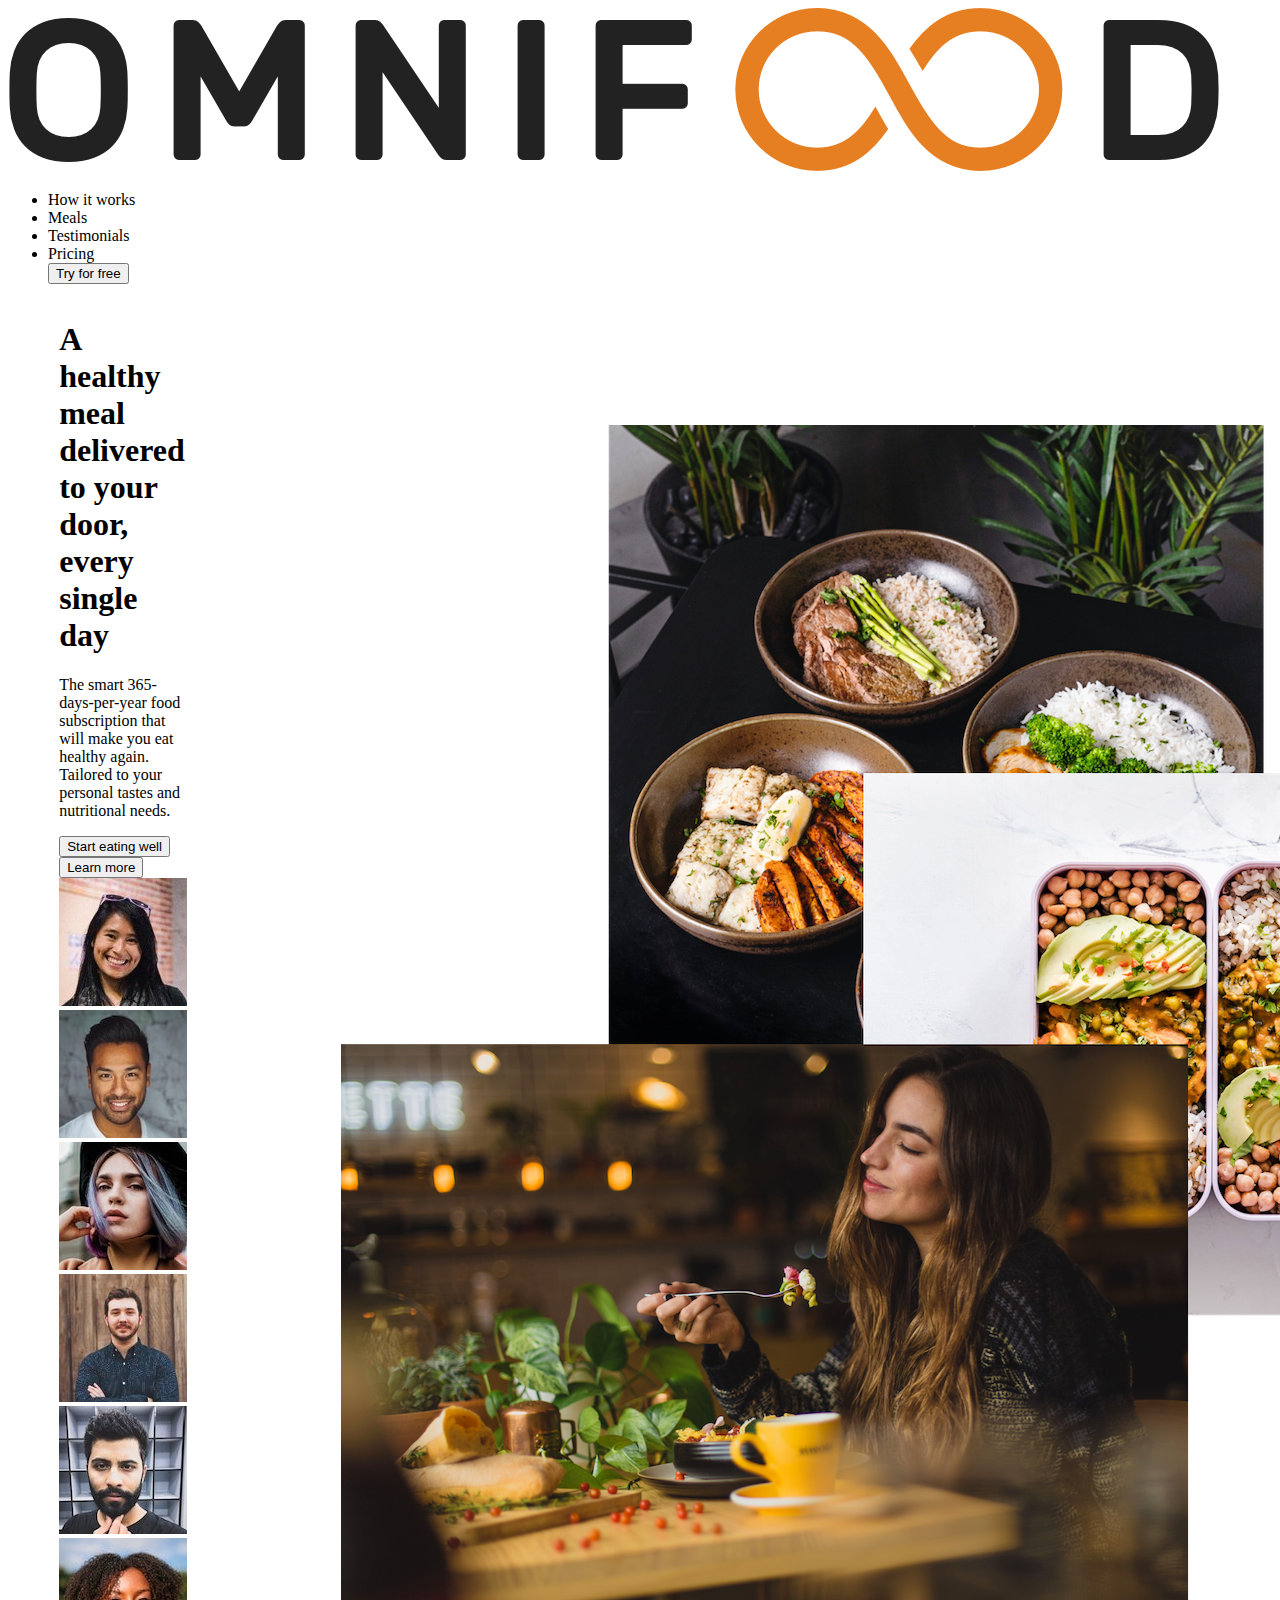
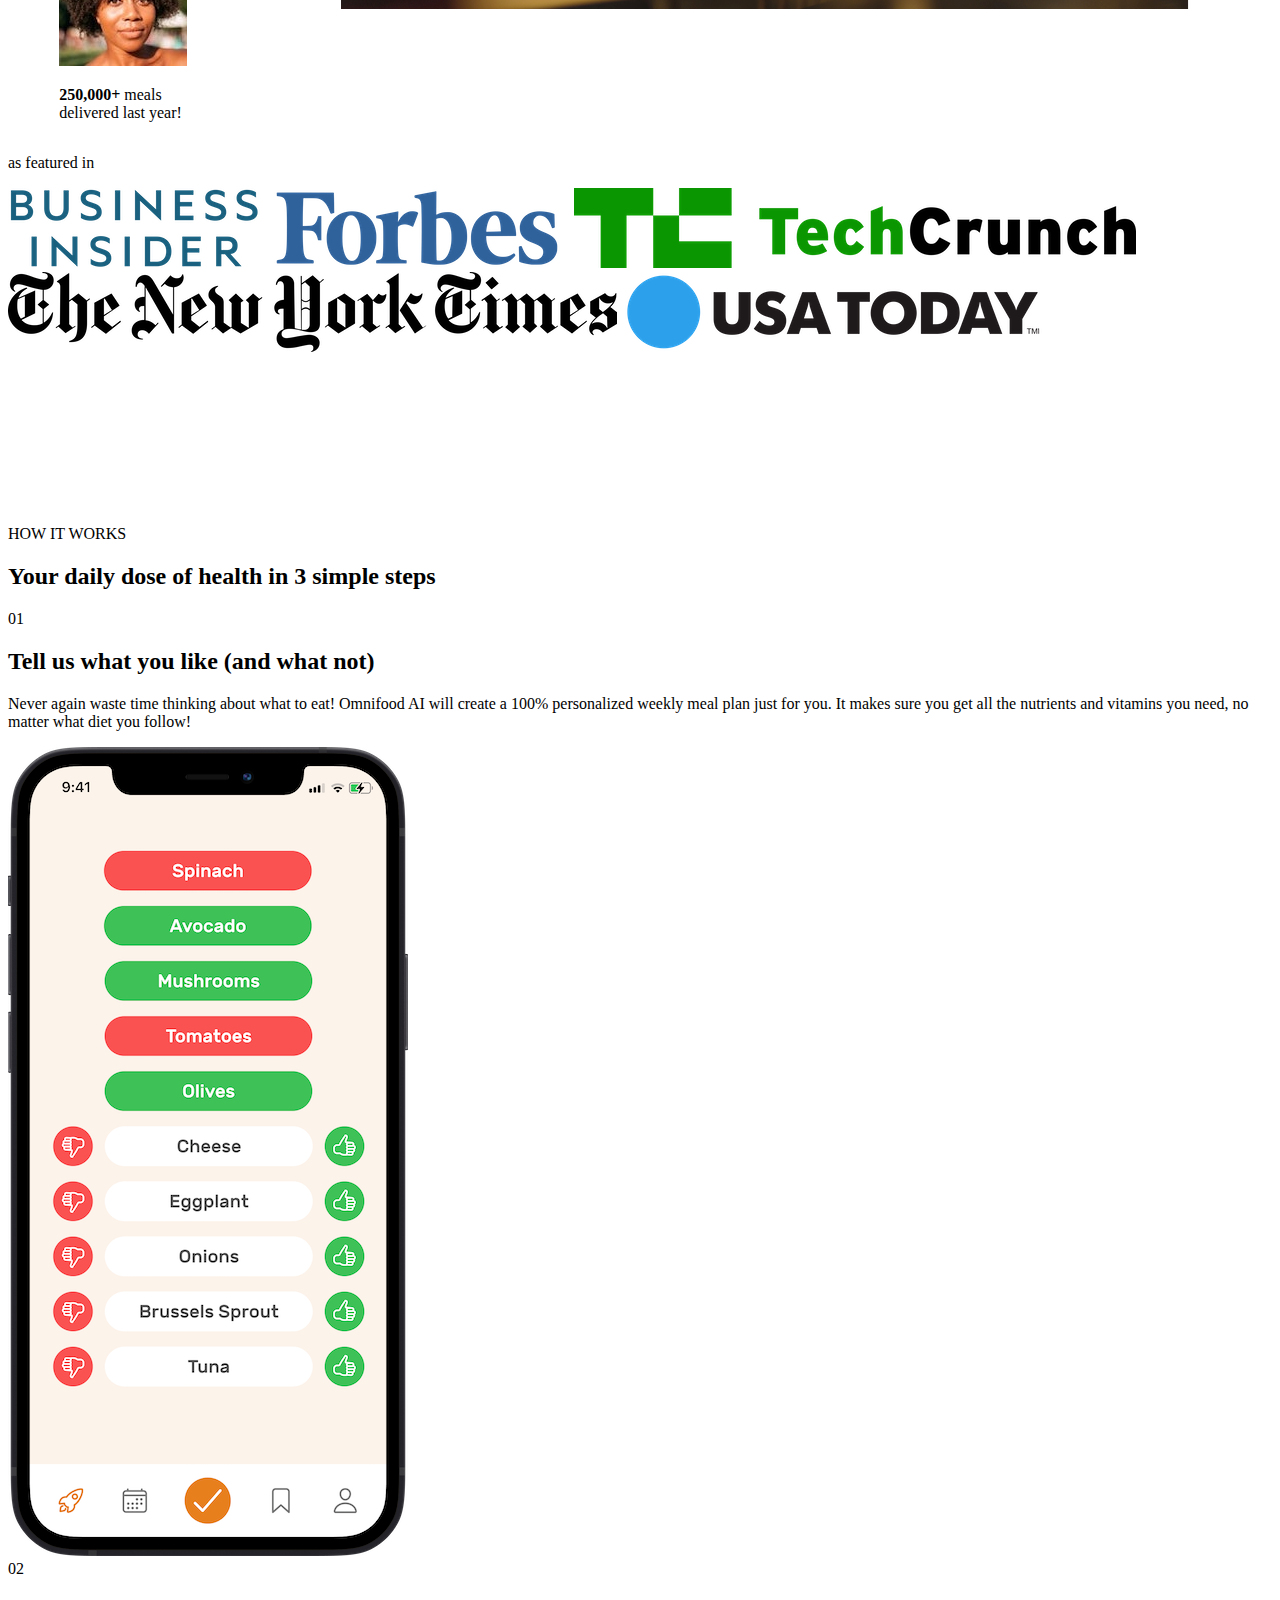
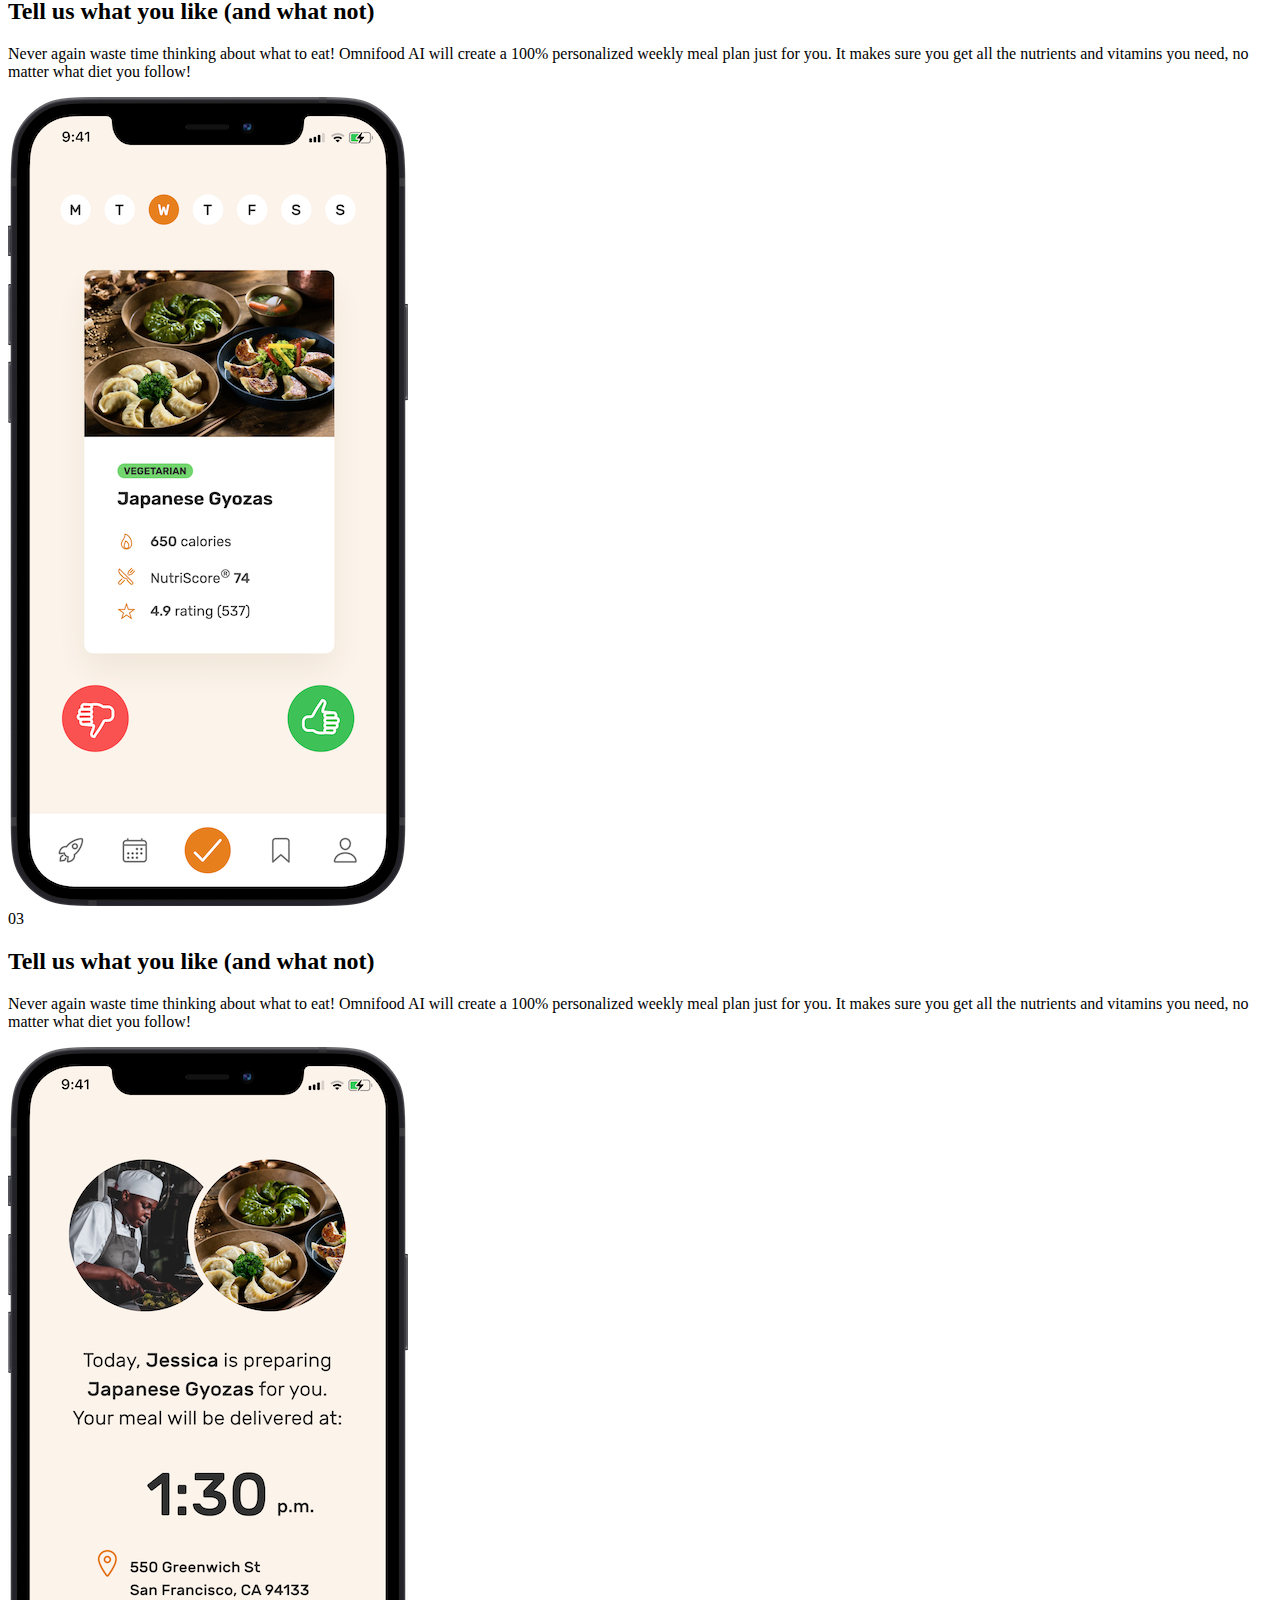
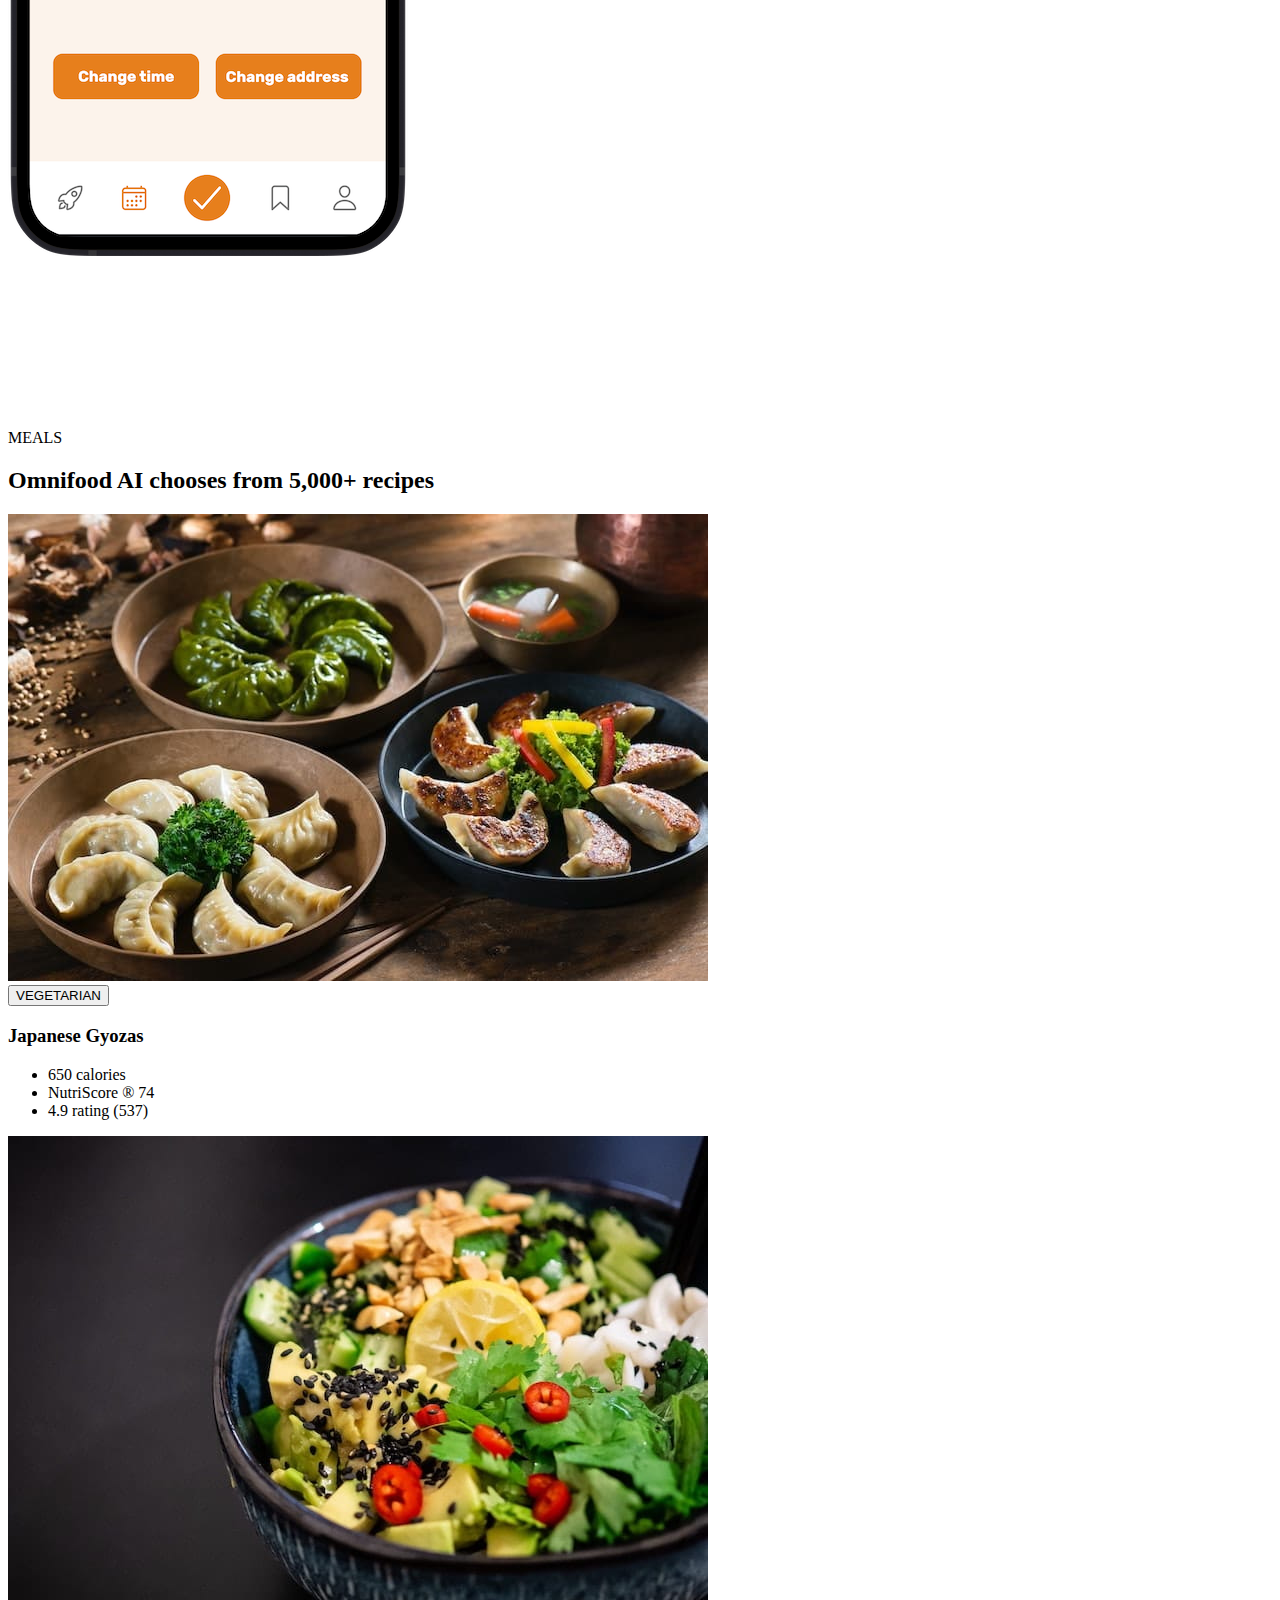
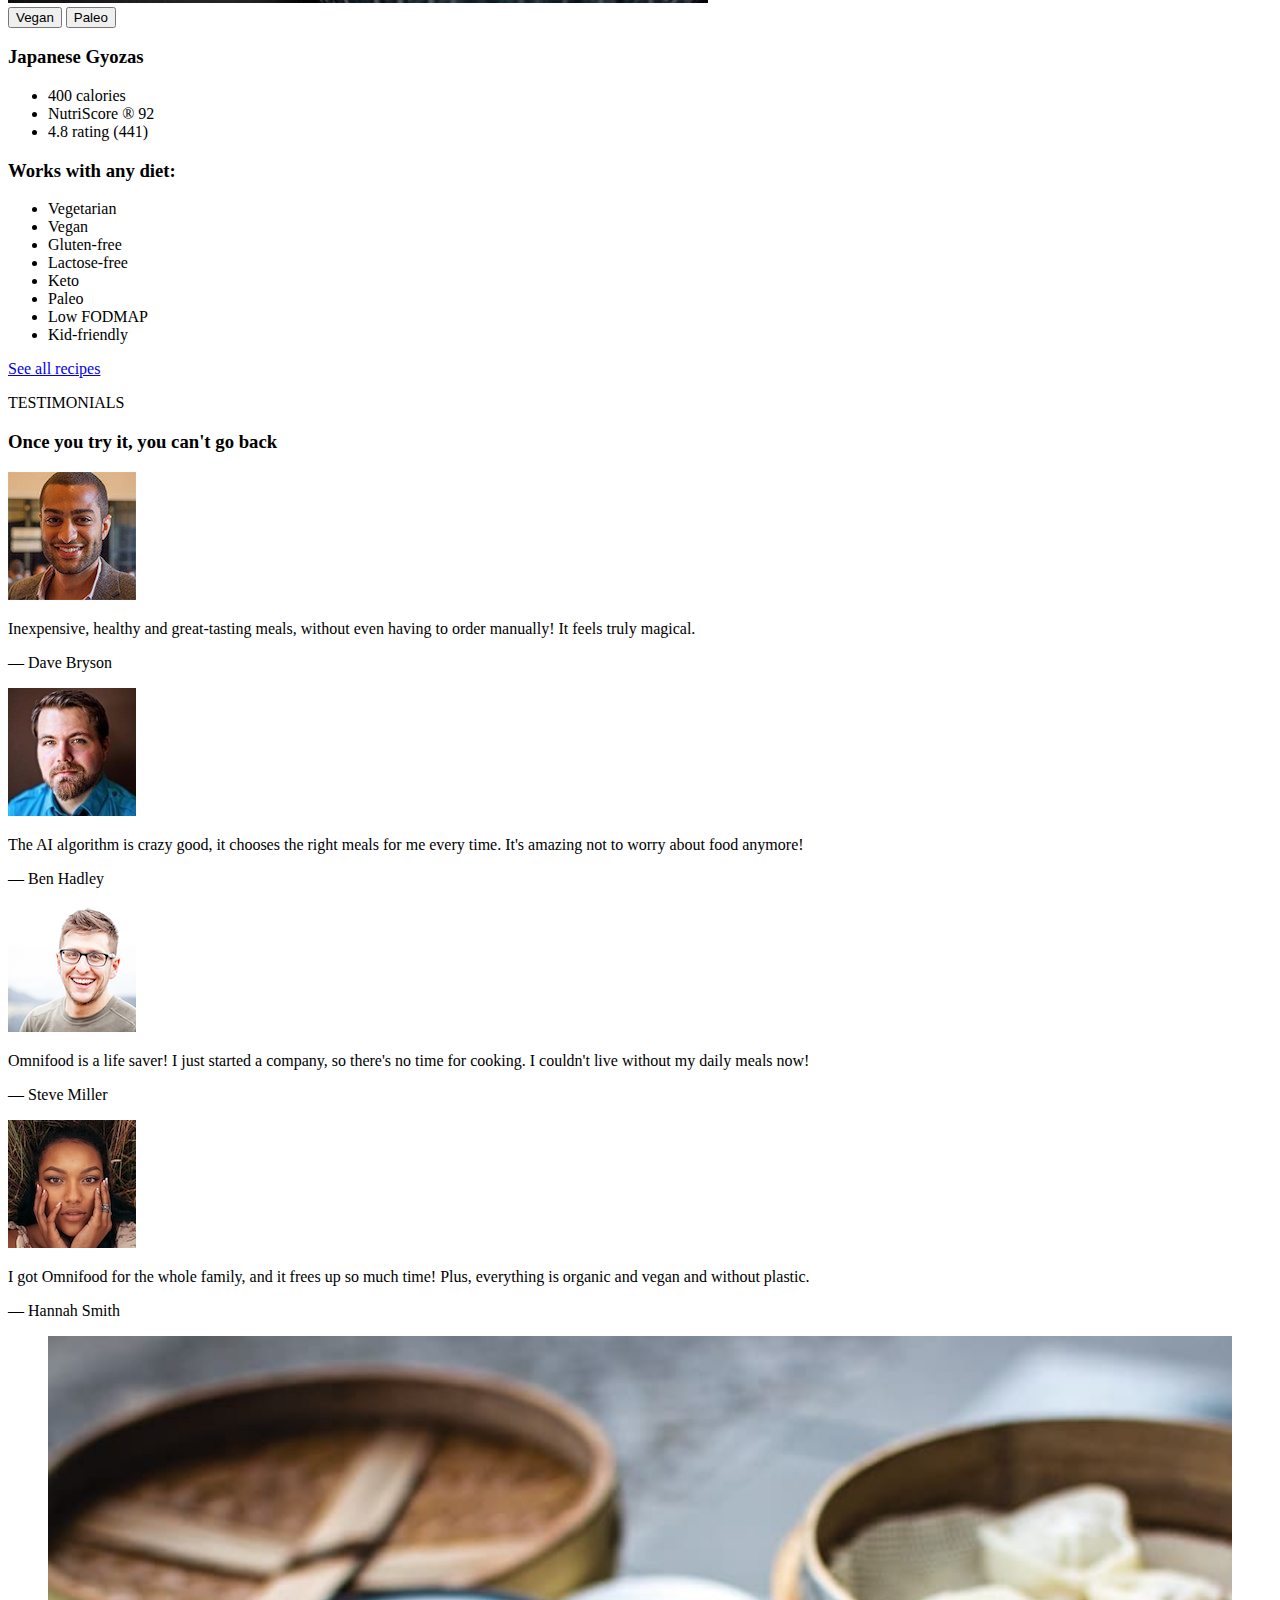
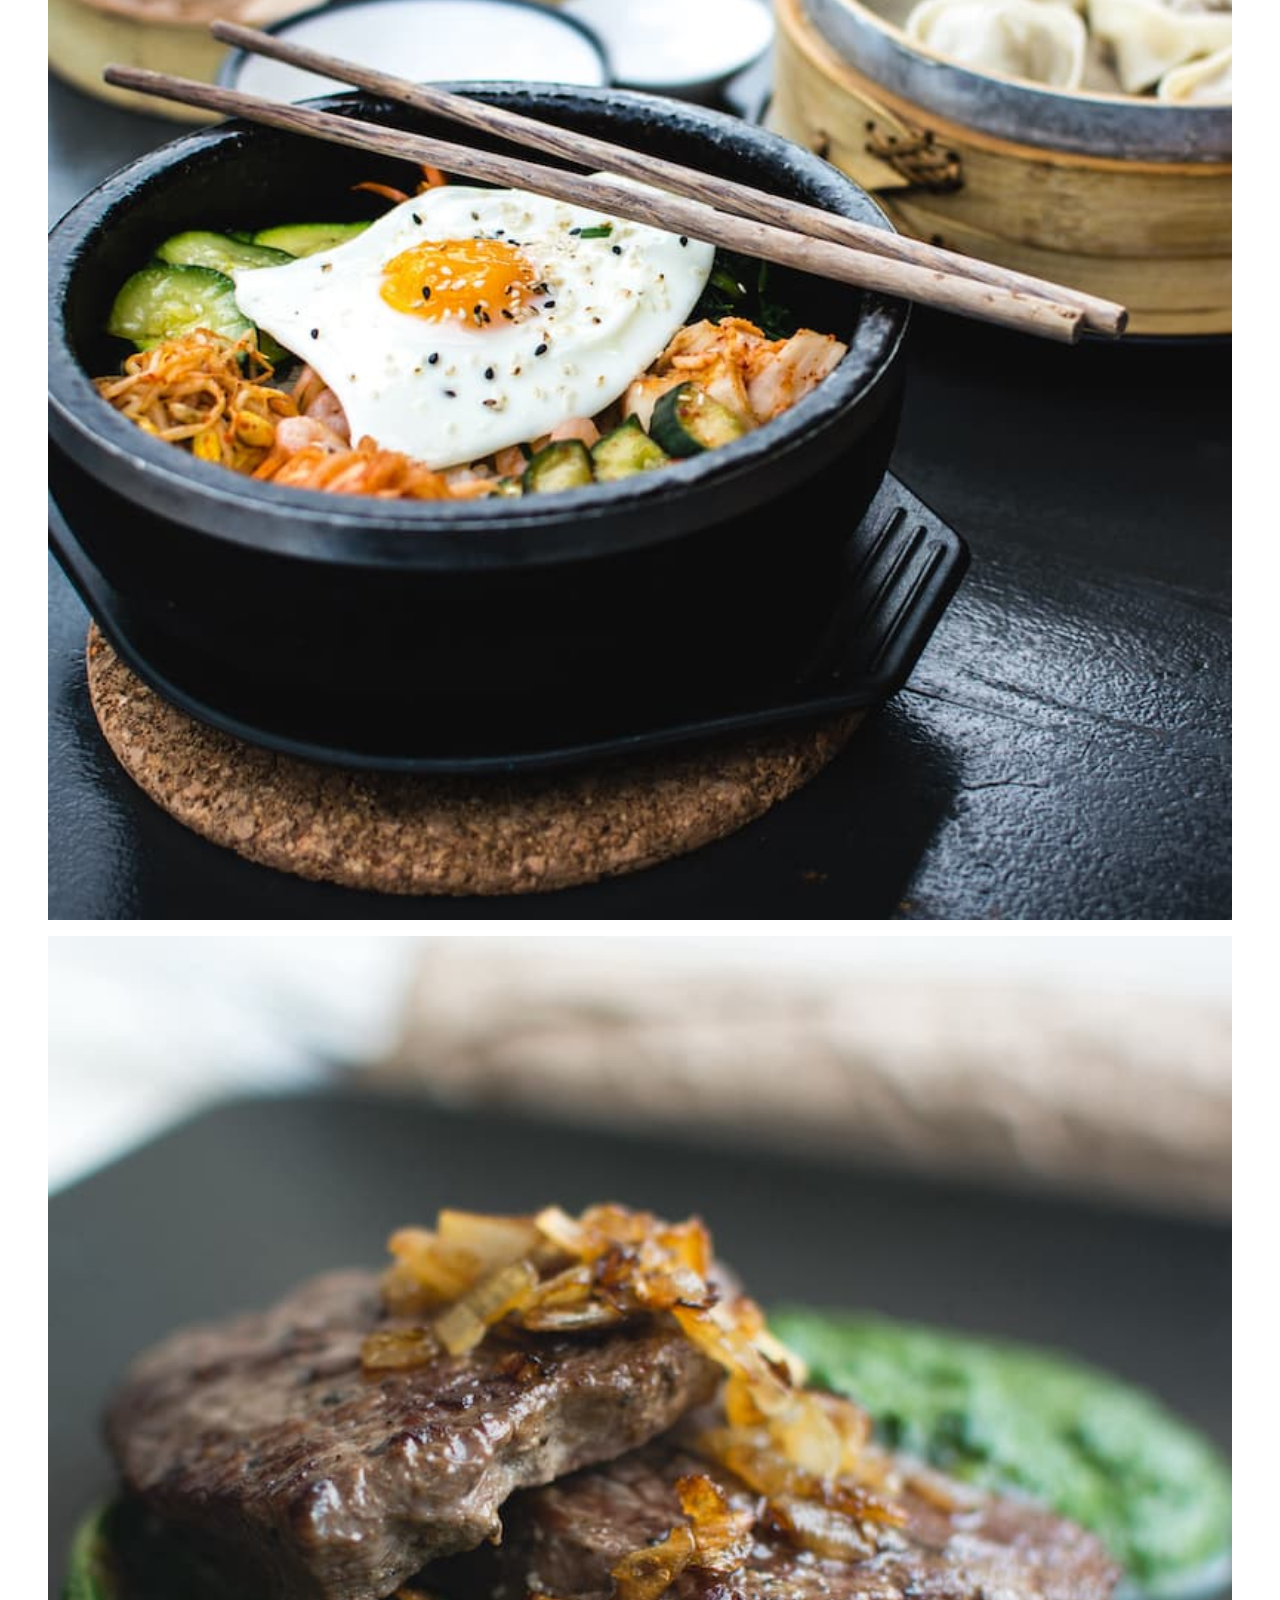
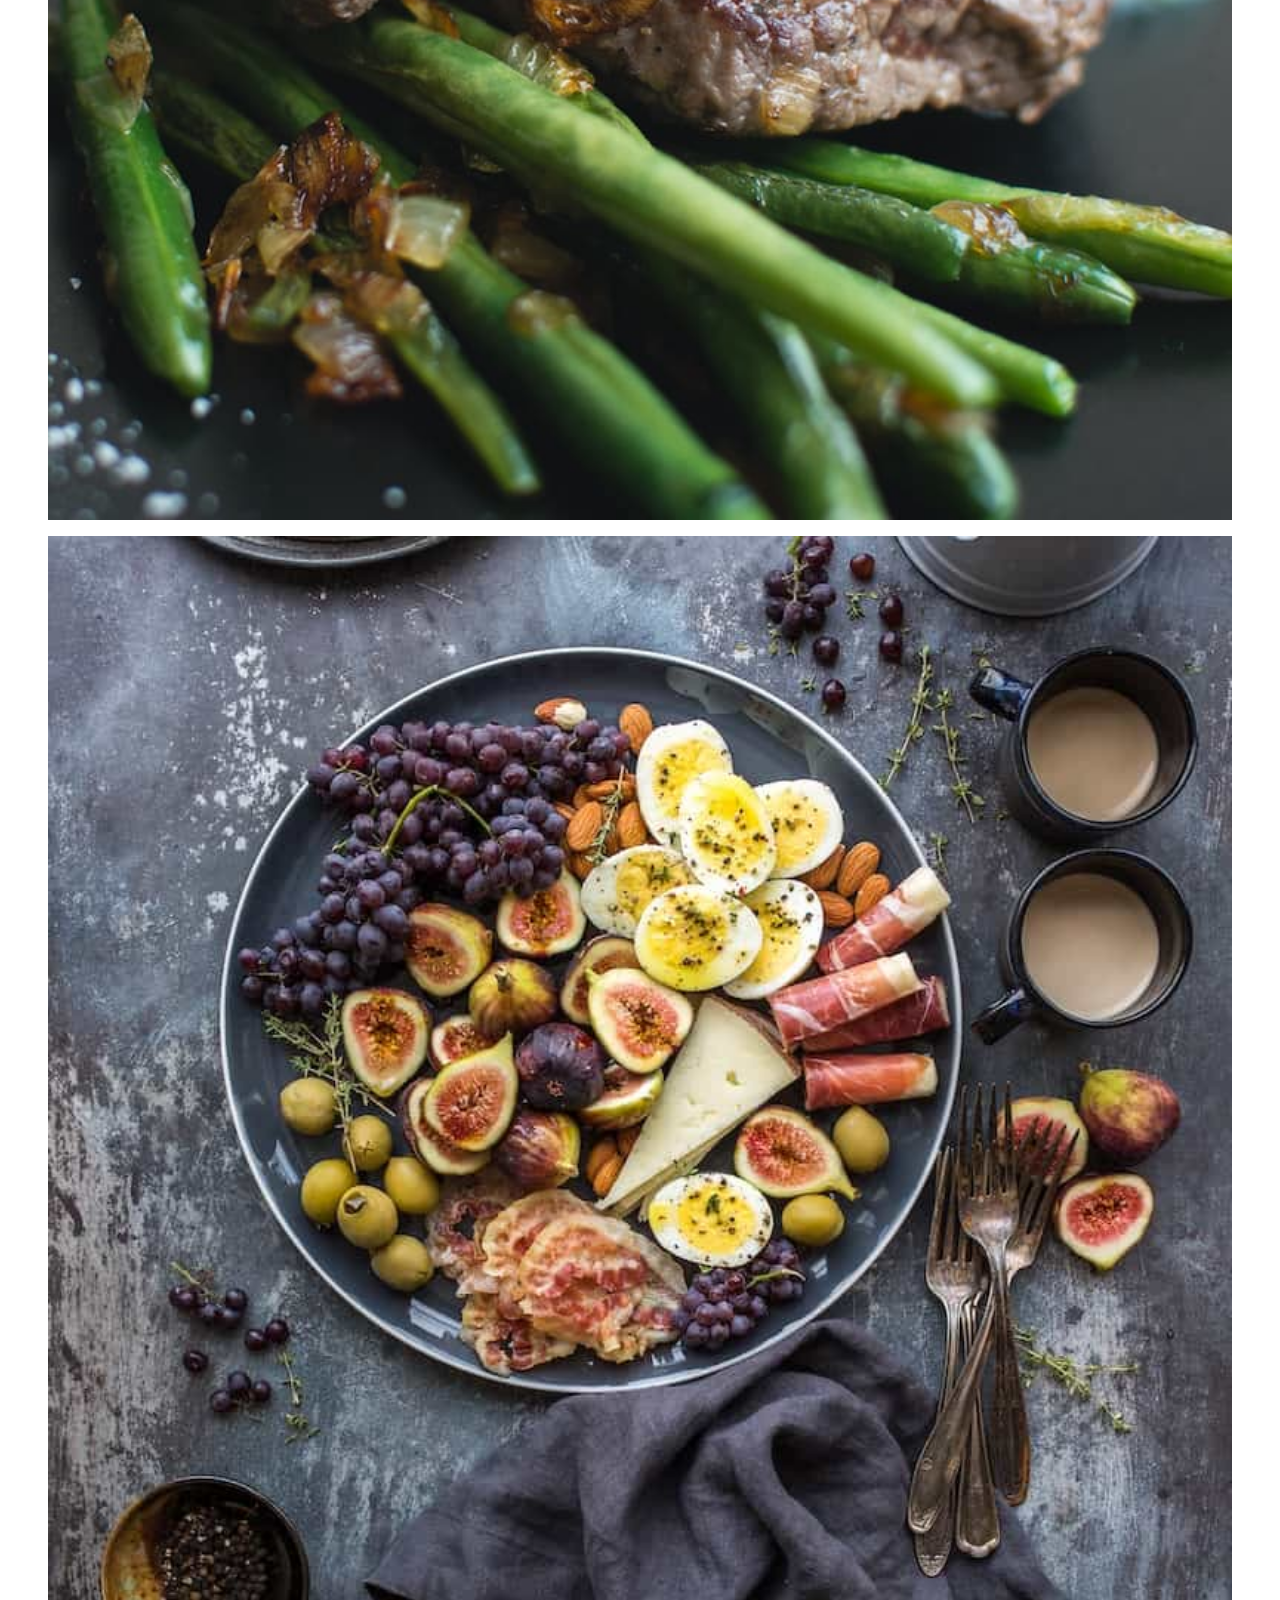
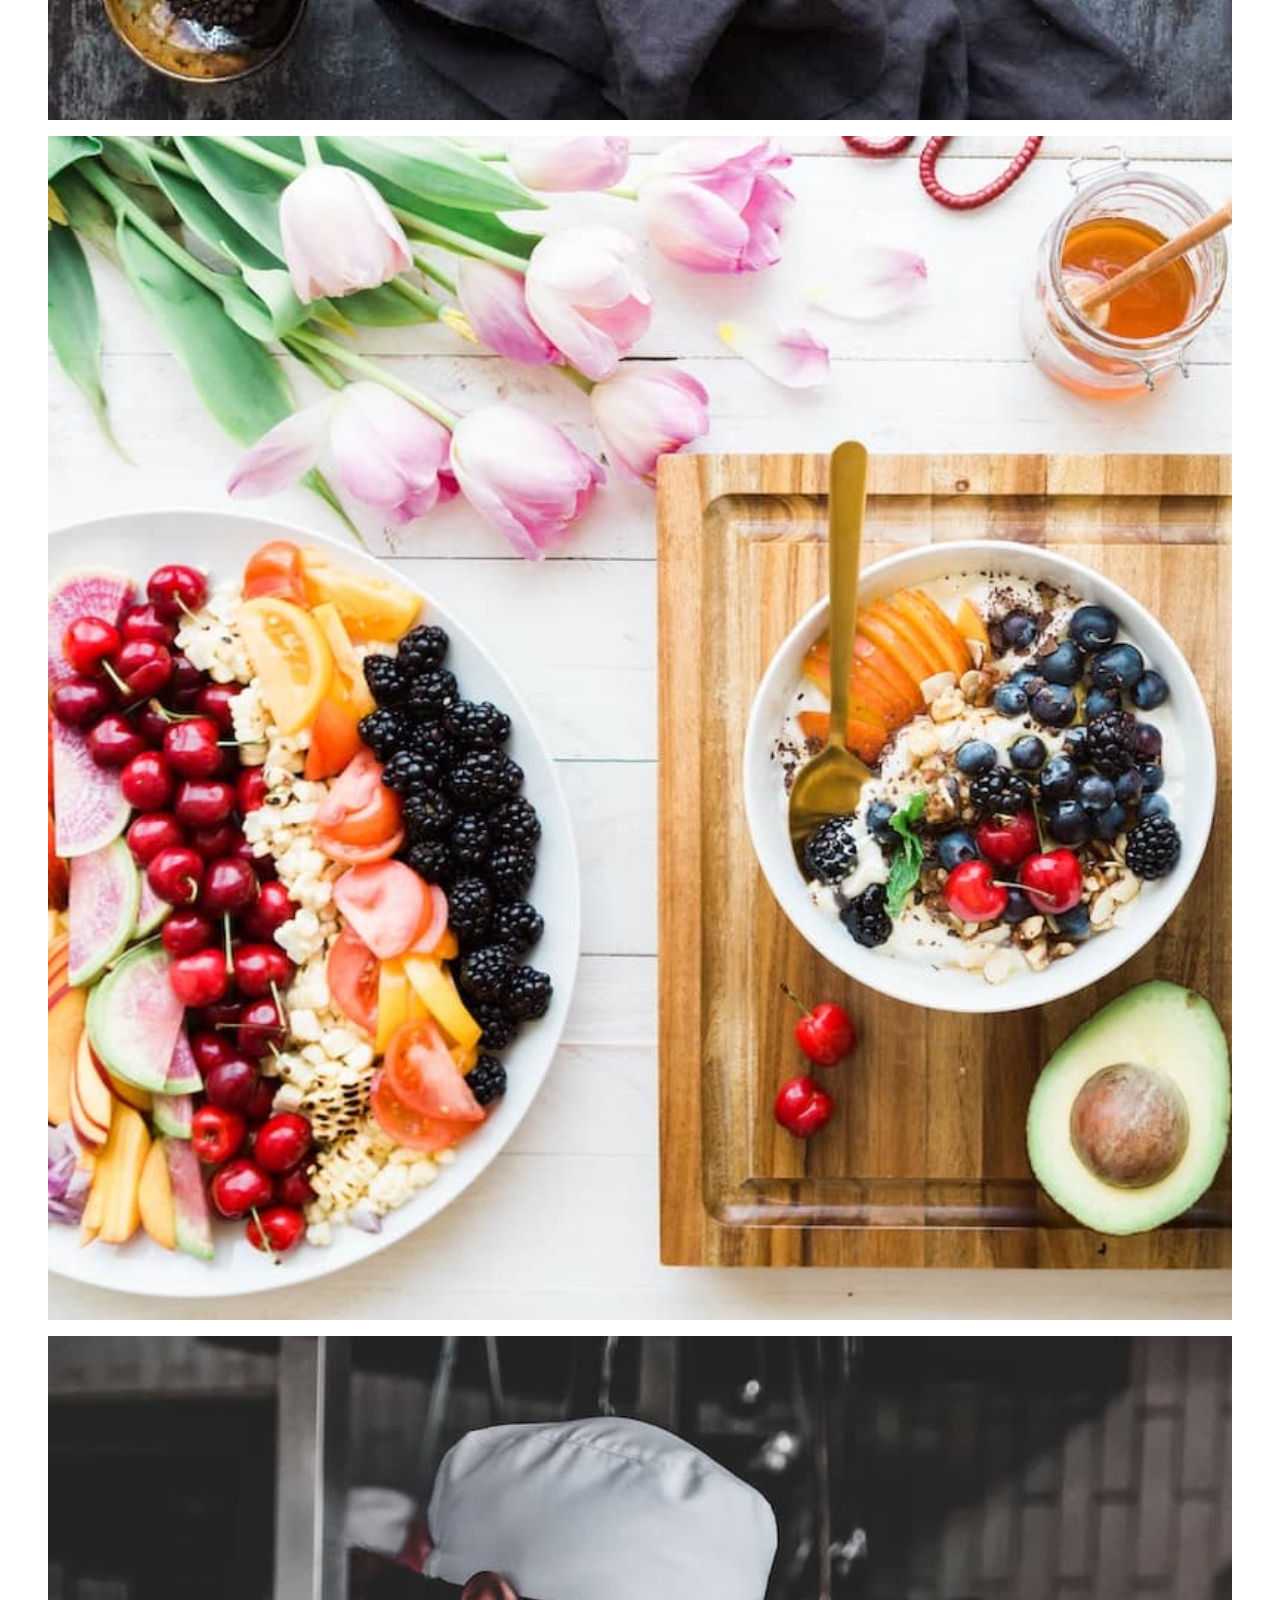
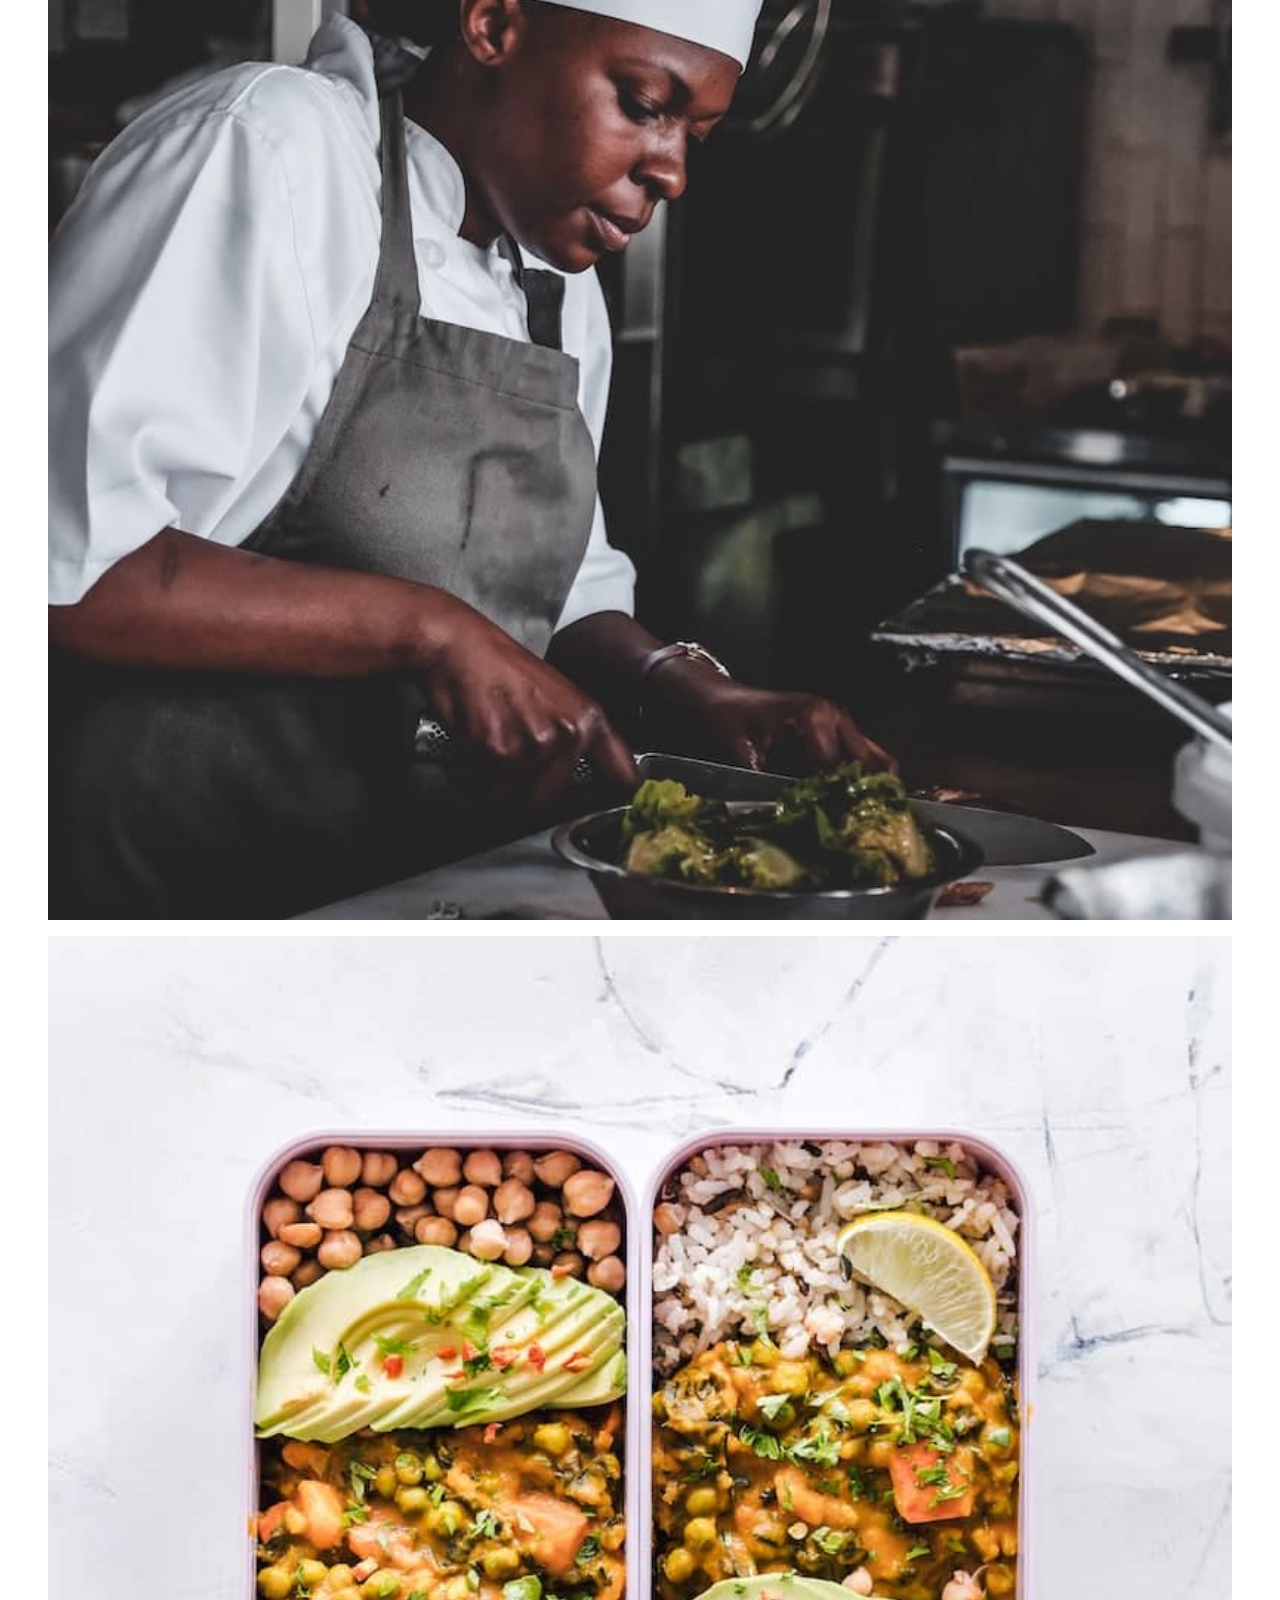
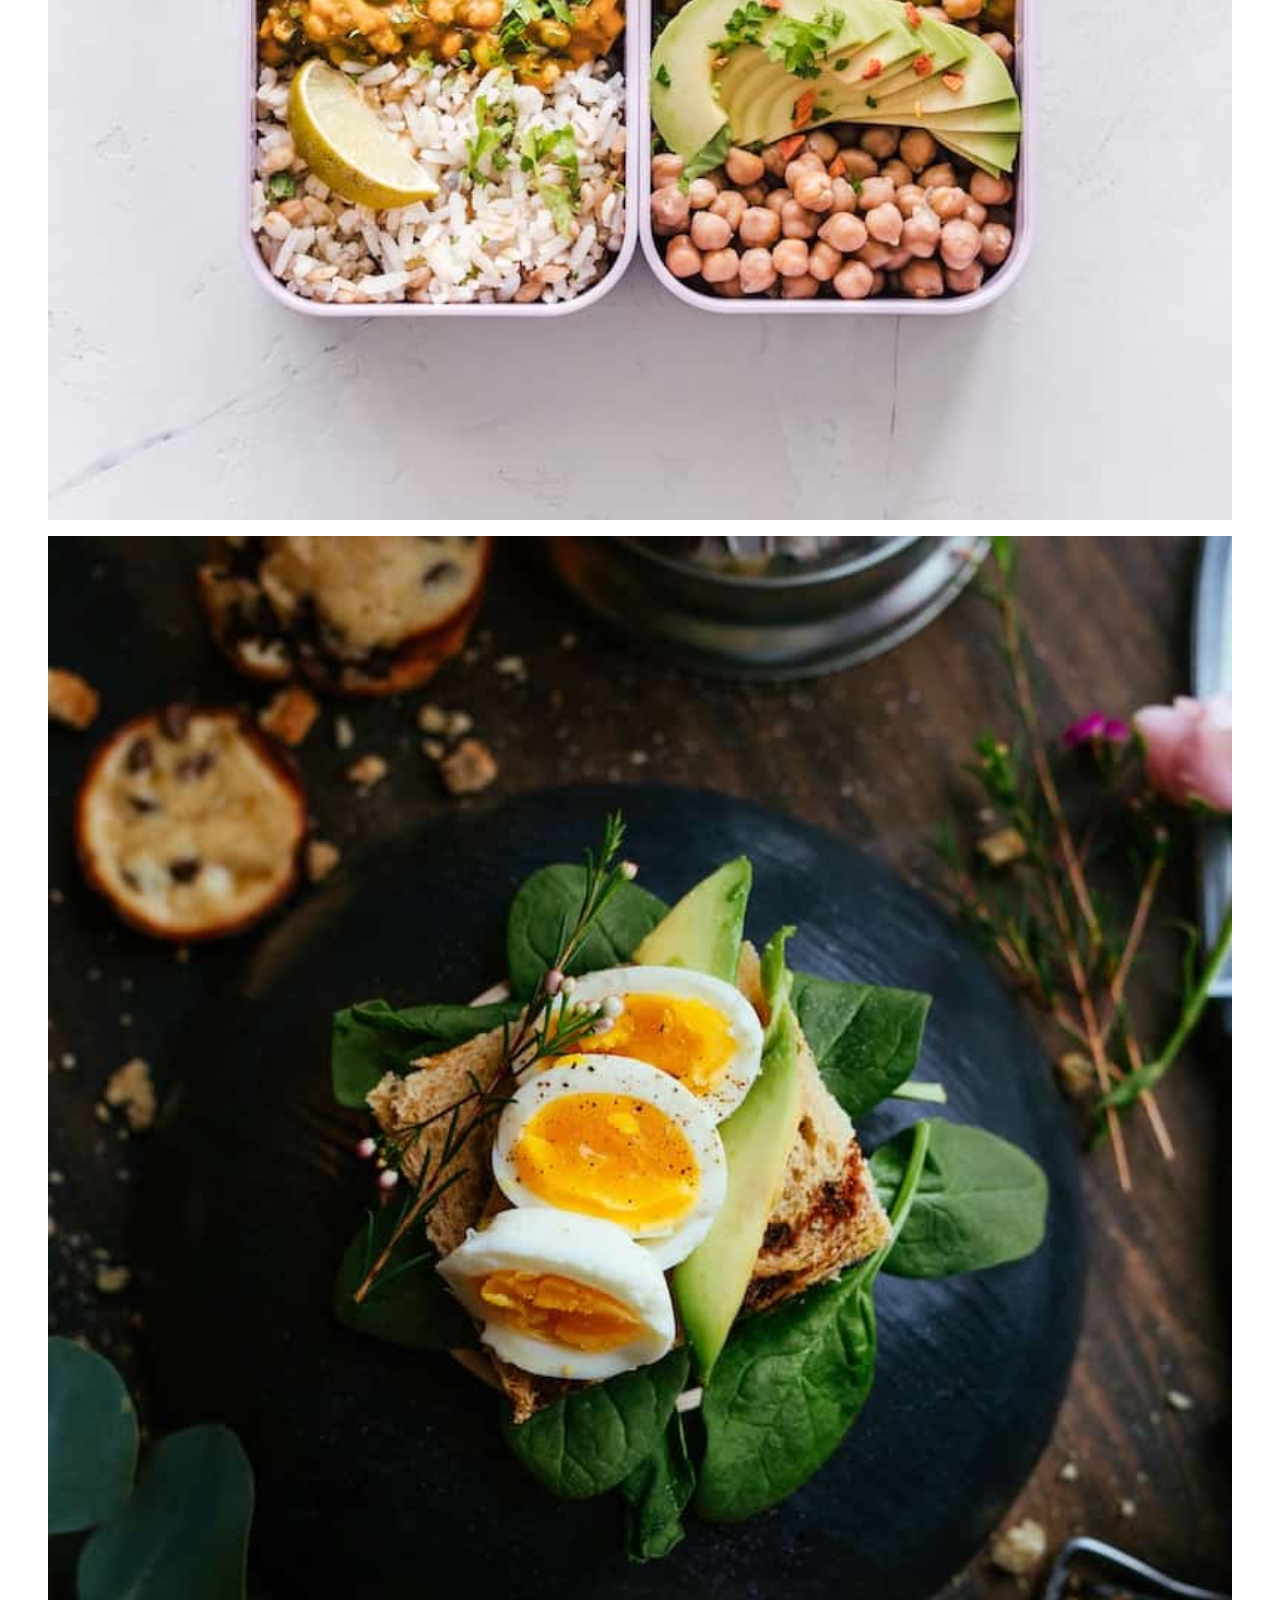
<file: onlyForTest.html>
<!DOCTYPE html>
<html lang="en">
  <head>
    <meta charset="UTF-8" />
    <meta name="viewport" content="width=device-width, initial-scale=1.0" />
    <link rel="preconnect" href="https://fonts.gstatic.com" />
    <link
      href="https://fonts.googleapis.com/css2?family=Rubik:wght@400;500;600;700&display=swap"
      rel="stylesheet"
    />
    <link rel="stylesheet" href="/css/style.css" />
    <link rel="stylesheet" href="/css/queries.css" />
    <title>Omnifood</title>
  </head>
  <body>
    <header>
      <div class="container">
        <div class="wrapper">
          <img src="/img/omnifood-logo.png" alt="" class="omni" />

          <nav class="links">
            <ul>
              <li>How it works</li>
              <li>Meals</li>
              <li>Testimonials</li>
              <li>Pricing</li>
              <button class="btn">Try for free</button>
            </ul>
          </nav>
        </div>
      </div>
    </header>

    <section>
      <div class="section">
        <div class="hero">
          <div class="text-section">
            <h1 class="header-text">
              A healthy meal delivered to your door, every single day
            </h1>
            <p class="header-paragraph">
              The smart 365-days-per-year food subscription that will make you
              eat healthy again. Tailored to your personal tastes and
              nutritional needs.
            </p>
            <div class="hero-buttons">
              <button class="btn">Start eating well</button>
              <button class="btn btn-outline">Learn more</button>
            </div>
            <div class="peoples">
              <div class="pics">
                <img src="/img/customers/customer-1.jpg" alt="" />
                <img src="/img/customers/customer-2.jpg" alt="" />
                <img src="/img/customers/customer-3.jpg" alt="" />
                <img src="/img/customers/customer-4.jpg" alt="" />
                <img src="/img/customers/customer-5.jpg" alt="" />
                <img src="/img/customers/customer-6.jpg" alt="" />
              </div>
              <p class="text">
                <strong>250,000+ </strong>meals delivered last year!
              </p>
            </div>
          </div>
          <div class="side-img">
            <img src="/img/hero.png" alt="" />
          </div>
        </div>
      </div>
    </section>
    <!-- Section Feature -->
    <section>
      <div class="section-feature">
        <div class="features">
          <p>as featured in</p>
          <div class="companies">
            <img src="/img/logos/business-insider.png" alt="" />
            <img src="/img/logos/forbes.png" alt="" />
            <img src="/img/logos/techcrunch.png" alt="" />
            <img src="/img/logos/the-new-york-times.png" alt="" />
            <img src="/img/logos/usa-today.png" alt="" />
          </div>
        </div>
      </div>
    </section>

    <!-- Section How -->
    <section class="section-how">
      <div class="text-container">
        <p class="short-text">HOW IT WORKS</p>
        <h2 class="large-text">Your daily dose of health in 3 simple steps</h2>
      </div>
      <div class="explanation">
        <div class="text-box">
          <div class="number">01</div>
          <h2 class="title">Tell us what you like (and what not)</h2>
          <p class="text">
            Never again waste time thinking about what to eat! Omnifood AI will
            create a 100% personalized weekly meal plan just for you. It makes
            sure you get all the nutrients and vitamins you need, no matter what
            diet you follow!
          </p>
        </div>
        <div class="image-box">
          <div class="circle"></div>
          <img src="/img/app/app-screen-1.png" alt="" />
        </div>
        <div class="text-box">
          <div class="number">02</div>
          <h2 class="title">Tell us what you like (and what not)</h2>
          <p class="text">
            Never again waste time thinking about what to eat! Omnifood AI will
            create a 100% personalized weekly meal plan just for you. It makes
            sure you get all the nutrients and vitamins you need, no matter what
            diet you follow!
          </p>
        </div>
        <div class="image-box second-img">
          <div class="circle"></div>
          <img src="/img/app/app-screen-2.png" alt="" />
        </div>
        <div class="text-box">
          <div class="number">03</div>
          <h2 class="title">Tell us what you like (and what not)</h2>
          <p class="text">
            Never again waste time thinking about what to eat! Omnifood AI will
            create a 100% personalized weekly meal plan just for you. It makes
            sure you get all the nutrients and vitamins you need, no matter what
            diet you follow!
          </p>
        </div>
        <div class="image-box">
          <div class="circle"></div>
          <img src="/img/app/app-screen-3.png" alt="" />
        </div>
      </div>
    </section>

    <!-- Meals -->
    <section class="meal-section">
      <div class="meal-text-box">
        <p>MEALS</p>
        <h2>Omnifood AI chooses from 5,000+ recipes</h2>
      </div>
      <div class="card-box">
        <div class="cards">
            <div class="img-container">
              <img src="/img//meals/meal-1.jpg" alt="" />
            </div class="img-container">
            <div class="detail-container">
              <button>VEGETARIAN</button>
              <h3 class="title">Japanese Gyozas</h3>
              <ul class="lists">
                <li>650 calories</li>
                <li>NutriScore ® 74</li>
                <li>4.9 rating (537)</li>
              </ul>
            </div>
        </div>
        <div class="cards">
          <div class="img-container">
            <img src="/img//meals/meal-2.jpg" alt="" />
          </div class="img-container">
          <div class="detail-container">
            <button>Vegan</button>
            <button class="second-btn">Paleo</button>
            <h3 class="title">Japanese Gyozas</h3>
            <ul class="lists">
              <li>400 calories</li>
              <li>NutriScore ® 92</li>
              <li>4.8 rating (441)</li>
            </ul>
          </div>
      </div>
        <div class="cards">
              <div class="last-card">
                <h3 class="title">Works with any diet:</h3>
                <ul class="lists">
                  <li>Vegetarian</li>
                  <li>Vegan</li>
                  <li>Gluten-free</li>
                  <li>Lactose-free</li>
                  <li>Keto</li>
                  <li>Paleo</li>
                  <li>Low FODMAP</li>
                  <li>Kid-friendly</li>
                </ul>
              </div>
          </div>
        </div>
      </div>
      <div class="anchor">
        <a href="#">See all recipes</a>
      </div>
    </section>

    <!-- Gallery -->
     <section class="gallery-section">
       <div class="left-gallery">
        <p>TESTIMONIALS</p>
        <h3 class="galler-text">Once you try it, you can't go back</h3>
        <div class="gallery-grid">
          <div class="person person-1">
            <img src="/img/customers/dave.jpg" alt="">
            <p>Inexpensive, healthy and great-tasting meals, without even having to order manually! It feels truly magical.</p>
            <p class="owner">— Dave Bryson</p>
          </div>

          <div class="person person-2">
            <img src="/img/customers/ben.jpg" alt="">
            <p>The AI algorithm is crazy good, it chooses the right meals for me every time. It's amazing not to worry about food anymore!</p>
            <p class="owner">— Ben Hadley</p>
          </div>
          <div class="person person-3">
            <img src="/img/customers/steve.jpg" alt="">
            <p>Omnifood is a life saver! I just started a company, so there's no time for cooking. I couldn't live without my daily meals now!</p>
            <p class="owner">— Steve Miller</p>
          </div>
          <div class="person person-4">
            <img src="/img/customers/hannah.jpg" alt="">
            <p>I got Omnifood for the whole family, and it frees up so much time! Plus, everything is organic and vegan and without plastic.</p>
            <p class="owner">— Hannah Smith</p>
          </div>
        </div>
       </div>
       <div class="right-gallery">
        <div class="img-collection">
          <figure class="gallery-item">
            <img
              src="img/gallery/gallery-1.jpg"
              alt="Photo of beautifully
            arranged food"
            />
            <!-- <figcaption>Caption</figcaption> -->
          </figure>
          <figure class="gallery-item">
            <img
              src="img/gallery/gallery-2.jpg"
              alt="Photo of beautifully
            arranged food"
            />
          </figure>
          <figure class="gallery-item">
            <img
              src="img/gallery/gallery-3.jpg"
              alt="Photo of beautifully
            arranged food"
            />
          </figure>
          <figure class="gallery-item">
            <img
              src="img/gallery/gallery-4.jpg"
              alt="Photo of beautifully
            arranged food"
            />
          </figure>
          <figure class="gallery-item">
            <img
              src="img/gallery/gallery-5.jpg"
              alt="Photo of beautifully
            arranged food"
            />
          </figure>
          <figure class="gallery-item">
            <img
              src="img/gallery/gallery-6.jpg"
              alt="Photo of beautifully
            arranged food"
            />
          </figure>
          <figure class="gallery-item">
            <img
              src="img/gallery/gallery-7.jpg"
              alt="Photo of beautifully
            arranged food"
            />
          </figure>
          <figure class="gallery-item">
            <img
              src="img/gallery/gallery-8.jpg"
              alt="Photo of beautifully
            arranged food"
            />
          </figure>
          <figure class="gallery-item">
            <img
              src="img/gallery/gallery-9.jpg"
              alt="Photo of beautifully
            arranged food"
            />
          </figure>
          <figure class="gallery-item">
            <img
              src="img/gallery/gallery-10.jpg"
              alt="Photo of beautifully
            arranged food"
            />
          </figure>
          <figure class="gallery-item">
            <img
              src="img/gallery/gallery-11.jpg"
              alt="Photo of beautifully
            arranged food"
            />
          </figure>
          <figure class="gallery-item">
            <img
              src="img/gallery/gallery-12.jpg"
              alt="Photo of beautifully
            arranged food"
            />
          </figure>
        </div>
       </div>
     </section>

     <!-- Pricing Section -->
     <section class="pricing-section">
      <div class="text-box">
        <p class="price-title">PRICING</p>
        <h3>Eating well without breaking the bank</h3>
      </div>
      <div class="price-box">
        <div class="free">
          <h4>STARTER</h4>
          <h3>$399</h3>
          <p>per month. That's just $13 per meal!</p>
          <ul>
            <li>1 meal per day</li>
            <li>Order from 11am to 9pmx</li>
            <li>Delivery is free</li>
            <li>Delivery is free</li>
          </ul>
          <div class="btn-box">
            <button class="btn">Start eating well</button>
          </div>
        </div>
        <div class="paid">
          <h4>STARTER</h4>
          <h3>$399</h3>
          <p>per month. That's just $13 per meal!</p>
          <ul>
            <li>1 meal per day</li>
            <li>Order from 11am to 9pmx</li>
            <li>Delivery is free</li>
            <li>Delivery is free</li>
          </ul>
          <div class="btn-box">
            <button class="btn">Start eating well</button>
          </div>
        </div>
      </div>
      <p>Prices include all applicable taxes. You can cancel at any time. Both plans include the following:</p>
      <div class="grid-list">
        <div class="box">
          <h3>Never cook again!</h3>
          <p>Our subscriptions cover 365 days per year, even including major holidays.</p>
        </div>
        <div class="box">
          <h3>Never cook again!</h3>
          <p>Our subscriptions cover 365 days per year, even including major holidays.</p>
        </div>
        <div class="box">
          <h3>Never cook again!</h3>
          <p>Our subscriptions cover 365 days per year, even including major holidays.</p>
        </div>
        <div class="box">
          <h3>Never cook again!</h3>
          <p>Our subscriptions cover 365 days per year, even including major holidays.</p>
        </div>
      </div>
     </section>

     <!-- Call to action -->
      <section class="call-to-action-section">
        <div class="box">
          <div class="text-box">
            <h1>Get your first meal for free! </h1>
            <p>Healthy, tasty and hassle-free meals are waiting for you. Start eating well today. 
              You can cancel or pause anytime. And the first meal is on us!
            </p>
            <div class="inputs">
             <div>
                <label for="" >Full Name</label>
                <input type="text" placeholder="Jone Smith">
             </div>
              <div>
                <label for="">Email Address</label>
                <input type="text" placeholder="me@example.com">
              </div>
             <div>
                <label for="">Where did you hear about us?</label>
                <select >
                  <option value="friends and family">friends and family</option>
                  <option value="youtube videos">youtube videos</option>
                  <option value="podcast">podcast</option>
                </select>
             </div>
              <button class="btn">Sign up now</button>
            </div>
          </div>
          <div class="cta-img-box"></div>
        </div>
      </section>

      <section>
        <div class="footer-section">
          <div class="fotter">
            <div class="logo-col">
              <a href="#" class="footer-logo">
                <img class="logo" alt="Omnifood logo" src="img/omnifood-logo.png" />
              </a>
    
              <ul class="social-links">
                <li>
                  <a class="footer-link" href="#"
                    ><ion-icon class="social-icon" name="logo-instagram"></ion-icon
                  ></a>
                </li>
                <li>
                  <a class="footer-link" href="#"
                    ><ion-icon class="social-icon" name="logo-facebook"></ion-icon
                  ></a>
                </li>
                <li>
                  <a class="footer-link" href="#"
                    ><ion-icon class="social-icon" name="logo-twitter"></ion-icon
                  ></a>
                </li>
              </ul>
    
              <p class="copyright">
                Copyright &copy; 2027 by Omnifood, Inc. All rights reserved.
              </p>
            </div>
            <div class="address-col">
              <p class="footer-heading">Contact us</p>
              <address class="contacts">
                <p class="address">
                  623 Harrison St., 2nd Floor, San Francisco, CA 94107
                </p>
                <p>
                  <a class="footer-link" href="tel:415-201-6370">415-201-6370</a
                  ><br />
                  <a class="footer-link" href="mailto:hello@omnifood.com"
                    >hello@omnifood.com</a
                  >
                </p>
              </address>
            </div>
            <nav class="nav-col">
              <p class="footer-heading">Account</p>
              <ul class="footer-nav">
                <li><a class="footer-link" href="#">Create account</a></li>
                <li><a class="footer-link" href="#">Sign in</a></li>
                <li><a class="footer-link" href="#">iOS app</a></li>
                <li><a class="footer-link" href="#">Android app</a></li>
              </ul>
            </nav>
            <nav class="nav-col">
              <p class="footer-heading">Company</p>
              <ul class="footer-nav">
                <li><a class="footer-link" href="#">About Omnifood</a></li>
                <li><a class="footer-link" href="#">For Business</a></li>
                <li><a class="footer-link" href="#">Cooking partners</a></li>
                <li><a class="footer-link" href="#">Careers</a></li>
              </ul>
            </nav>
    
            <nav class="nav-col">
              <p class="footer-heading">Resources</p>
              <ul class="footer-nav">
                <li><a class="footer-link" href="#">Recipe directory </a></li>
                <li><a class="footer-link" href="#">Help center</a></li>
                <li><a class="footer-link" href="#">Privacy & terms</a></li>
              </ul>
            </nav>
          </div>
        </div>
      </section>
  </body>
</html>
</file>
<file: css/style.css>
/**************************/
/* HEADER */
/**************************/

.header {
  display: flex;
  justify-content: space-between;
  align-items: center;
  background-color: #fdf2e9;

  /* Because we want header to be sticky later */
  height: 9.6rem;
  padding: 0 4.8rem;
  position: relative;
}

.logo {
  height: 2.2rem;
}

/**************************/
/* NAVIGATION */
/**************************/

.main-nav-list {
  list-style: none;
  display: flex;
  align-items: center;
  gap: 4.8rem;
}

.main-nav-link:link,
.main-nav-link:visited {
  display: inline-block;
  text-decoration: none;
  color: #333;
  font-weight: 500;
  font-size: 1.8rem;
  transition: all 0.3s;
}

.main-nav-link:hover,
.main-nav-link:active {
  color: #cf711f;
}

.main-nav-link.nav-cta:link,
.main-nav-link.nav-cta:visited {
  padding: 1.2rem 2.4rem;
  border-radius: 9px;
  color: #fff;
  background-color: #e67e22;
}

.main-nav-link.nav-cta:hover,
.main-nav-link.nav-cta:active {
  background-color: #cf711f;
}

/* MOBILE */
.btn-mobile-nav {
  border: none;
  background: none;
  cursor: pointer;

  display: none;
}

.icon-mobile-nav {
  height: 4.8rem;
  width: 4.8rem;
  color: #333;
}

.icon-mobile-nav[name="close-outline"] {
  display: none;
}

/* STICKY NAVIGATION */
.sticky .header {
  position: fixed;
  top: 0;
  bottom: 0;
  width: 100%;
  height: 8rem;
  padding-top: 0;
  padding-bottom: 0;
  background-color: rgba(255, 255, 255, 0.97);
  z-index: 999;
  box-shadow: 0 1.2rem 3.2rem rgba(0, 0, 0, 0.03);
}

.sticky .section-hero {
  margin-top: 9.6rem;
}

/**************************/
/* HERO SECTION */
/**************************/

.section-hero {
  background-color: #fdf2e9;
  padding: 4.8rem 0 9.6rem 0;
}

.hero {
  max-width: 130rem;
  margin: 0 auto;
  padding: 0 3.2rem;
  display: grid;
  grid-template-columns: 1fr 1fr;
  gap: 9.6rem;
  align-items: center;
}

.hero-description {
  font-size: 2rem;
  line-height: 1.6;
  margin-bottom: 4.8rem;
}

.hero-img {
  width: 100%;
}

.delivered-meals {
  display: flex;
  align-items: center;
  gap: 1.6rem;
  margin-top: 8rem;
}

.delivered-imgs {
  display: flex;
}

.delivered-imgs img {
  height: 4.8rem;
  width: 4.8rem;
  border-radius: 50%;
  margin-right: -1.6rem;
  border: 3px solid #fdf2e9;
}

.delivered-imgs img:last-child {
  margin: 0;
}

.delivered-text {
  font-size: 1.8rem;
  font-weight: 600;
}

.delivered-text span {
  color: #cf711f;
  font-weight: 700;
}

/**************************/
/* FEATURED IN SECTION */
/**************************/

.section-featured {
  padding: 4.8rem 0 3.2rem 0;
}

.heading-featured-in {
  font-size: 1.4rem;
  text-transform: uppercase;
  letter-spacing: 0.75px;
  font-weight: 500;
  text-align: center;
  margin-bottom: 2.4rem;
  color: #888;
}

.logos {
  display: flex;
  justify-content: space-around;
}

.logos img {
  height: 3.2rem;
  filter: brightness(0);
  opacity: 50%;
}

/**************************/
/* HOW IT WORKS SECTION */
/**************************/

.section-how {
  padding: 9.6rem 0;
}

.step-number {
  font-size: 8.6rem;
  font-weight: 600;
  color: #ddd;
  margin-bottom: 1.2rem;
}

.step-description {
  font-size: 1.8rem;
  line-height: 1.8;
}

.step-img-box {
  position: relative;

  display: flex;
  align-items: center;
  justify-content: center;
}

.step-img-box::before,
.step-img-box::after {
  content: "";
  display: block;
  border-radius: 50%;
  position: absolute;
  top: 50%;
  left: 50%;
  transform: translate(-50%, -50%);
}

.step-img-box::before {
  width: 60%;
  /* height: 60%; */

  /* 60% of parent's width */
  padding-bottom: 60%;

  background-color: #fdf2e9;
  z-index: -2;
}

.step-img-box::after {
  width: 45%;
  padding-bottom: 45%;
  background-color: #fae5d3;
  z-index: -1;
}

.step-img {
  width: 35%;
  /* z-index: 10; */
}

/**************************/
/* MEALS SECTION */
/**************************/

.section-meals {
  padding: 9.6rem 0;
}

.meal {
  box-shadow: 0 2.4rem 4.8rem rgba(0, 0, 0, 0.075);
  border-radius: 11px;
  overflow: hidden;
  transition: all 0.4s;
}

.meal:hover {
  transform: translateY(-1.2rem);
  box-shadow: 0 3.2rem 6.4rem rgba(0, 0, 0, 0.06);
}

.meal-content {
  padding: 3.2rem 4.8rem 4.8rem 4.8rem;
}

.meal-tags {
  margin-bottom: 1.2rem;
  display: flex;
  gap: 0.4rem;
}

.tag {
  display: inline-block;
  padding: 0.4rem 0.8rem;
  font-size: 1.2rem;
  text-transform: uppercase;
  color: #333;
  border-radius: 100px;
  font-weight: 600;
}

.tag--vegetarian {
  background-color: #51cf66;
}
.tag--vegan {
  background-color: #94d82d;
}
.tag--paleo {
  background-color: #ffd43b;
}

.meal-title {
  font-size: 2.4rem;
  color: #333;
  font-weight: 600;
  margin-bottom: 3.2rem;
}

.meal-attributes {
  list-style: none;
  display: flex;
  flex-direction: column;
  gap: 2rem;
}

.meal-attribute {
  font-size: 1.8rem;
  display: flex;
  align-items: center;
  gap: 1.6rem;
}

.meal-icon {
  height: 2.4rem;
  width: 2.4rem;
  color: #e67e22;
}

.meal-img {
  width: 100%;
}

.all-recipes {
  text-align: center;
  font-size: 1.8rem;
}

/**************************/
/* TESTIMONIALS SECTION */
/**************************/

.section-testimonials {
  background-color: #fdf2e9;
  display: grid;
  grid-template-columns: 55fr 45fr;
  align-items: center;
}

.testimonials-container {
  padding: 9.6rem;
}

.testimonials {
  display: grid;
  grid-template-columns: 1fr 1fr;
  row-gap: 4.8rem;
  column-gap: 8rem;
}

.testimonial-img {
  width: 6.4rem;
  border-radius: 50%;
  margin-bottom: 1.2rem;
}

.testimonial-text {
  font-size: 1.8rem;
  line-height: 1.8;
  margin-bottom: 1.6rem;
}

.testimonial-name {
  font-size: 1.6rem;
  color: #6f6f6f;
}

.gallery {
  display: grid;
  grid-template-columns: repeat(3, 1fr);
  gap: 1.6rem;
  padding: 1.6rem;
}

.gallery-item {
  overflow: hidden;
}

.gallery-item img {
  display: block;
  width: 100%;
  transition: all 0.4s;
}

.gallery-item img:hover {
  transform: scale(1.1);
}

/**************************/
/* MEALS SECTION */
/**************************/

.section-pricing {
  padding: 9.6rem 0;
}

.pricing-plan {
  border-radius: 11px;

  width: 75%;
}

.pricing-plan--starter {
  justify-self: end;
  border: 2px solid #fdf2e9;
  padding: 4.6rem;
}

.pricing-plan--complete {
  background-color: #fdf2e9;
  padding: 4.8rem;
  position: relative;
  overflow: hidden;
}

.pricing-plan--complete::after {
  content: "Best value";
  position: absolute;
  top: 6%;
  right: -18%;

  text-transform: uppercase;
  font-size: 1.4rem;
  font-weight: 700;
  color: #333;
  background-color: #ffd43b;
  padding: 0.8rem 8rem;
  transform: rotate(45deg);
}

.plan-header {
  text-align: center;
  margin-bottom: 4.8rem;
}

.plan-name {
  color: #cf711f;
  font-weight: 600;
  font-size: 2rem;
  text-transform: uppercase;
  letter-spacing: 0.75;
  margin-bottom: 3.2rem;
}

.plan-price {
  font-size: 6.2rem;
  font-weight: 600;
  color: #333;
  margin-bottom: 1.6rem;
}

.plan-price span {
  font-size: 3rem;
  font-weight: 500;
  margin-right: 0.8rem;
}

.plan-text {
  font-size: 1.6rem;
  line-height: 1.6;
  color: #6f6f6f;
}

.plan-sing-up {
  text-align: center;
  margin-top: 4.8rem;
}

.plan-details {
  font-size: 1.6rem;
  line-height: 1.6;
  text-align: center;
}

.feature-icon {
  color: #e67e22;
  height: 3.2rem;
  width: 3.2rem;
  background-color: #fdf2e9;
  margin-bottom: 3.2rem;
  padding: 1.6rem;
  border-radius: 50%;
}

.feature-title {
  font-size: 2.4rem;
  color: #333;
  font-weight: 700;
  margin-bottom: 1.6rem;
}

.feature-text {
  font-size: 1.8rem;
  line-height: 1.8;
}

/**************************/
/* CTA SECTION */
/**************************/

.section-cta {
  /* top / right / bottom / left */
  /* padding: 9.6rem 0 12.8rem 0; */

  /* top / horizontal / left */
  padding: 4.8rem 0 12.8rem;
}

.cta {
  display: grid;
  /* 2/3 = 66.6% + 1/3 = 33.3% */
  grid-template-columns: 2fr 1fr;
  /* background-color: #e67e22; */
  box-shadow: 0 2.4rem 4.8rem rgba(0, 0, 0, 0.15);
  border-radius: 11px;

  background-image: linear-gradient(to right bottom, #eb984e, #e67e22);
  overflow: hidden;
}

.cta-text-box {
  padding: 4.8rem 6.4rem 6.4rem 6.4rem;
  color: #45260a;
}

.cta .heading-secondary {
  /* color: #45260a; */
  color: inherit;
  margin-bottom: 3.2rem;
}

.cta-text {
  font-size: 1.8rem;
  line-height: 1.8;
  margin-bottom: 4.8rem;
}

.cta-img-box {
  background-image: linear-gradient(
      to right bottom,
      rgba(235, 151, 78, 0.35),
      rgba(230, 125, 34, 0.35)
    ),
    url("../img/eating.jpg");
  background-size: cover;
  background-position: center;
}

.cta-form {
  display: grid;
  grid-template-columns: 1fr 1fr;
  column-gap: 3.2rem;
  row-gap: 2.4rem;
}

.cta-form label {
  display: block;
  font-size: 1.6rem;
  font-weight: 500;
  margin-bottom: 1.2rem;
}

.cta-form input,
.cta-form select {
  width: 100%;
  padding: 1.2rem;
  font-size: 1.8rem;
  font-family: inherit;
  color: inherit;
  border: none;
  background-color: #fdf2e9;
  border-radius: 9px;
  box-shadow: 0 1px 2px rgba(0, 0, 0, 0.1);
}

.cta-form input::placeholder {
  color: #aaa;
}

.cta *:focus {
  outline: none;
  box-shadow: 0 0 0 0.8rem rgba(253, 242, 233, 0.5);
}

/**************************/
/* FOOTER */
/**************************/

.footer {
  padding: 12.8rem 0;
  border-top: 1px solid #eee;
}

.grid--footer {
  grid-template-columns: 1.5fr 1.5fr 1fr 1fr 1fr;
}

.logo-col {
  display: flex;
  flex-direction: column;
}

.footer-logo {
  display: block;
  margin-bottom: 3.2rem;
}

.social-links {
  list-style: none;
  display: flex;
  gap: 2.4rem;
}

.social-icon {
  height: 2.4rem;
  width: 2.4rem;
}

.copyright {
  font-size: 1.4rem;
  line-height: 1.6;
  color: #767676;
  margin-top: auto;
}

.footer-heading {
  font-size: 1.8rem;
  font-weight: 500;
  margin-bottom: 4rem;
}

.contacts {
  font-style: normal;
  font-size: 1.6rem;
  line-height: 1.6;
}

.address {
  margin-bottom: 2.4rem;
}

.footer-nav {
  list-style: none;
  display: flex;
  flex-direction: column;
  gap: 2.4rem;
}

.footer-link:link,
.footer-link:visited {
  text-decoration: none;
  font-size: 1.6rem;
  color: #767676;
  transition: all 0.3s;
}

.footer-link:hover,
.footer-link:active {
  color: #555;
}
</file>
<file: css/queries.css>
/* rem and em do NOT depend on html font-size in media queries! Instead, 1rem = 1em = 16px */

/**************************/
/* BELOW 1344px (Smaller desktops) */
/**************************/

@media (max-width: 84em) {
  .hero {
    max-width: 120rem;
  }

  .heading-primary {
    font-size: 4.4rem;
  }

  .gallery {
    grid-template-columns: repeat(2, 1fr);
  }
}

/**************************/
/* BELOW 1200px (Landscape Tablets) */
/**************************/

@media (max-width: 75em) {
  html {
    /* 9px / 16px  */
    font-size: 56.25%;
  }

  .links {
    display: none;
  }

  .companies img {
    width: 100px;
    height: 30px;
    filter: brightness(0);
    opacity: 50%;
  }

  .grid {
    column-gap: 4.8rem;
    row-gap: 6.4rem;
  }

  .heading-secondary {
    font-size: 3.6rem;
  }

  .heading-tertiary {
    font-size: 2.4rem;
  }

  .header {
    padding: 0 3.2rem;
  }

  .main-nav-list {
    gap: 3.2rem;
  }

  .hero {
    gap: 4.8rem;
  }

  .testimonials-container {
    padding: 9.6rem 3.2rem;
  }
}

/**************************/
/* BELOW 944px (Tablets) */
/**************************/

@media (max-width: 59em) {
  html {
    /* 8px / 16px = 0.5 = 50% */
    font-size: 50%;
  }

  .hero {
    grid-template-columns: 1fr;
    padding: 0 8rem;
    gap: 6.4rem;
  }

  .companies img {
    width: 90px;
    height: 30px;
    filter: brightness(0);
    opacity: 50%;
  }

  .hero-text-box,
  .hero-img-box {
    text-align: center;
  }

  .hero-img {
    width: 60%;
  }

  .delivered-meals {
    justify-content: center;
    margin-top: 3.2rem;
  }

  .logos img {
    height: 2.4rem;
  }

  .step-number {
    font-size: 7.4rem;
  }

  .meal-content {
    padding: 2.4rem 3.2rem 3.2rem 3.2rem;
  }

  .section-testimonials {
    grid-template-columns: 1fr;
  }

  .gallery {
    grid-template-columns: repeat(6, 1fr);
  }

  .cta {
    /* 3/5 = 60% + 2/5 = 40% */
    grid-template-columns: 3fr 2fr;
  }

  .cta-form {
    grid-template-columns: 1fr;
  }

  .btn--form {
    margin-top: 1.2rem;
  }

  /* MOBILE NAVIGATION */
  .btn-mobile-nav {
    display: block;
  }

  .main-nav {
    background-color: rgba(255, 255, 255, 1);

    position: fixed;
    top: 0;
    left: 0;
    width: 100%;
    height: 100vh;
    transform: translateX(100%);

    display: flex;
    align-items: center;
    justify-content: center;
    transition: all 0.5s ease-in;

    /* Hide navigation */
    /* Allows NO transitions at all */
    /* display: none; */

    /* 1) Hide it visually */
    opacity: 0;

    /* 2) Make it unaccessible to mouse and keyboard */
    pointer-events: none;

    /* 3) Hide it from screen readers */
    visibility: hidden;
  }

  .nav-open .main-nav {
    opacity: 1;
    pointer-events: auto;
    visibility: visible;
    transform: translateX(0);
  }

  .nav-open .icon-mobile-nav[name="close-outline"] {
    display: block;
  }

  .nav-open .icon-mobile-nav[name="menu-outline"] {
    display: none;
  }

  .main-nav-list {
    flex-direction: column;
    gap: 4.8rem;
  }

  .main-nav-link:link,
  .main-nav-link:visited {
    font-size: 3rem;
  }
}

/**************************/
/* BELOW 704px (Smaller tablets) */
/**************************/

@media (max-width: 44em) {
  .grid--3-cols,
  .grid--4-cols {
    grid-template-columns: repeat(2, 1fr);
  }

  .companies img {
    width: 50px;
    height: 20px;
    filter: brightness(0);
    opacity: 50%;
  }

  .explanation {
    grid-template-columns: 1fr;
  }

  .meal-text-box h2 {
    font-size: 14px;
  }

  .diets {
    grid-column: 1 / -1;
    justify-self: center;
  }

  .heading-secondary {
    margin-bottom: 4.8rem;
  }

  .pricing-plan {
    width: 100%;
  }

  .grid--footer {
    grid-template-columns: repeat(6, 1fr);
  }

  .logo-col,
  .address-col {
    grid-column: span 3;
  }

  .nav-col {
    grid-row: 1;
    grid-column: span 2;
    margin-bottom: 3.2rem;
  }
}

/**************************/
/* BELOW 544px (Phones) */
/**************************/

@media (max-width: 34em) {
  .grid {
    row-gap: 4.8rem;
  }

  .grid--2-cols,
  .grid--3-cols,
  .grid--4-cols {
    grid-template-columns: 1fr;
  }

  .btn,
  .btn:link,
  .btn:visited {
    padding: 2.4rem 1.6rem;
  }

  .section-hero {
    padding: 2.4rem 0 6.4rem 0;
  }

  .hero {
    padding: 0 3.2rem;
  }

  .hero-img {
    width: 80%;
  }

  .logos img {
    height: 1.2rem;
  }

  .step-img-box:nth-child(2) {
    grid-row: 1;
  }

  .step-img-box:nth-child(6) {
    grid-row: 5;
  }

  .step-img-box {
    transform: translateY(2.4rem);
  }

  .testimonials {
    grid-template-columns: 1fr;
  }

  .gallery {
    grid-template-columns: repeat(4, 1fr);
    gap: 1.2rem;
  }

  .cta {
    grid-template-columns: 1fr;
  }

  .cta-text-box {
    padding: 3.2rem;
  }

  .cta-img-box {
    height: 32rem;
    grid-row: 1;
  }
}

/* 
- Font sizes (px)
10 / 12 / 14 / 16 / 18 / 20 / 24 / 30 / 36 / 44 / 52 / 62 / 74 / 86 / 98

- Spacing system (px)
2 / 4 / 8 / 12 / 16 / 24 / 32 / 48 / 64 / 80 / 96 / 128
*/
</file>
